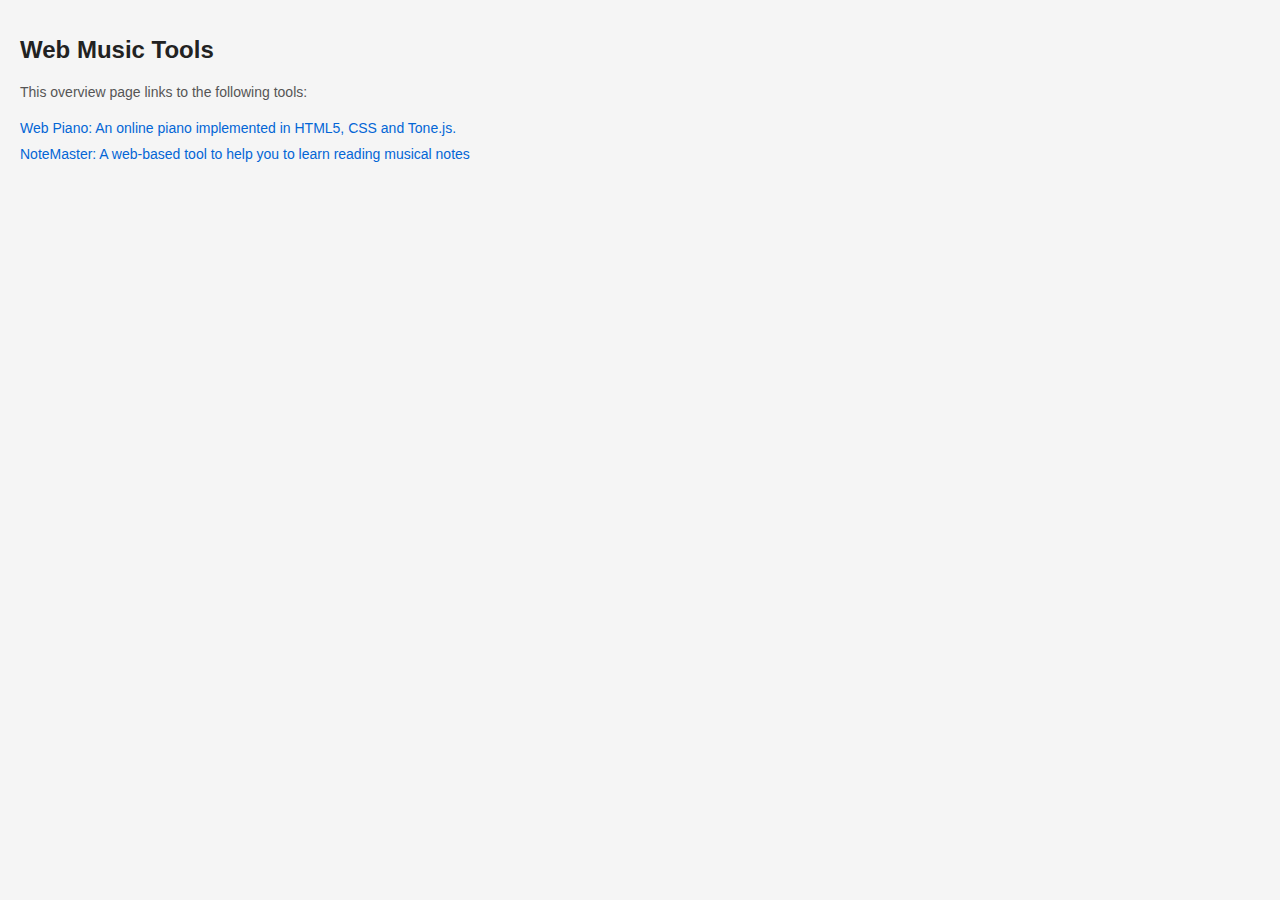
<file: docs/index.html>
<!DOCTYPE html>
<html lang="en">
<head>
  <meta charset="UTF-8">
  <meta name="viewport" content="width=device-width, initial-scale=1.0">
  <title>Web Music Tools</title>
  <style>
    body {
      font-family: Arial, sans-serif;
      margin: 0;
      padding: 20px;
      background-color: #f5f5f5;
      color: #333;
    }
    h1 {
      font-size: 24px;
      font-weight: bold;
      margin-bottom: 20px;
      color: #222;
    }
    p {
      font-size: 14px;
      color: #555;
      margin-bottom: 20px;
    }
    .links {
      display: flex;
      flex-direction: column;
      gap: 10px;
    }
    .links a {
      text-decoration: none;
      color: #0366d6;
      font-size: 14px;
    }
    .links a:hover {
      text-decoration: underline;
    }
  </style>
</head>
<body>
  <h1>Web Music Tools</h1>
  <p>This overview page links to the following tools:</p>
  <div class="links">
    <a href="./webpiano/index.html">Web Piano: An online piano implemented in HTML5, CSS and Tone.js.</a>
    <a href="./notemaster/index.html">NoteMaster: A web-based tool to help you to learn reading musical notes</a>
  </div>
</body>
</html>
</file>
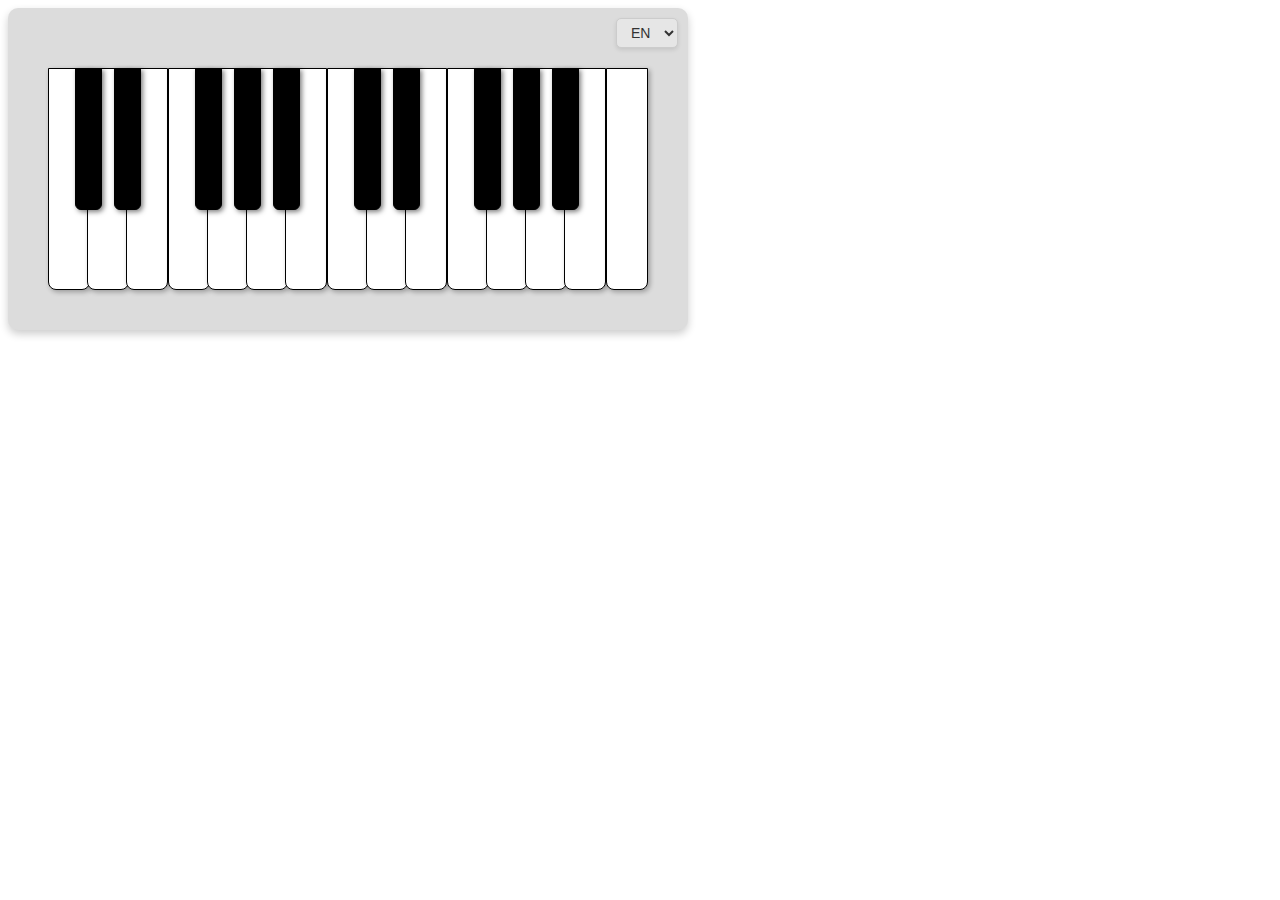
<file: piano/index.html>
<!DOCTYPE html>
<html lang="en">
<head>
    <meta charset="UTF-8">
    <meta name="viewport" content="width=device-width, initial-scale=1.0">
    <title>Piano Keyboard</title>
    <link rel="icon" href="data:image/svg+xml,<svg xmlns=%22http://www.w3.org/2000/svg%22 viewBox=%220 0 100 100%22><text y=%22.9em%22 font-size=%2290%22>🎹</text></svg>">
    <link rel="stylesheet" href="piano.css">
</head>
<body>
    <div id="pianocontainer" class="piano-container">

    <!-- Piano keys will be added here by JavaScript -->
    </div>

    <!-- The script is loaded from a CDN here, but is also provided in this repo in piano/resources/Tone.js.
         Feel free to load from there instead if you want to use this script offline. -->
    <script src="./resources/js/Tone.js"></script>
    <!-- <script src="https://cdnjs.cloudflare.com/ajax/libs/tone/14.8.49/Tone.js"></script> -->

    <script src="piano.js"></script>
</body>
</html>
</file>
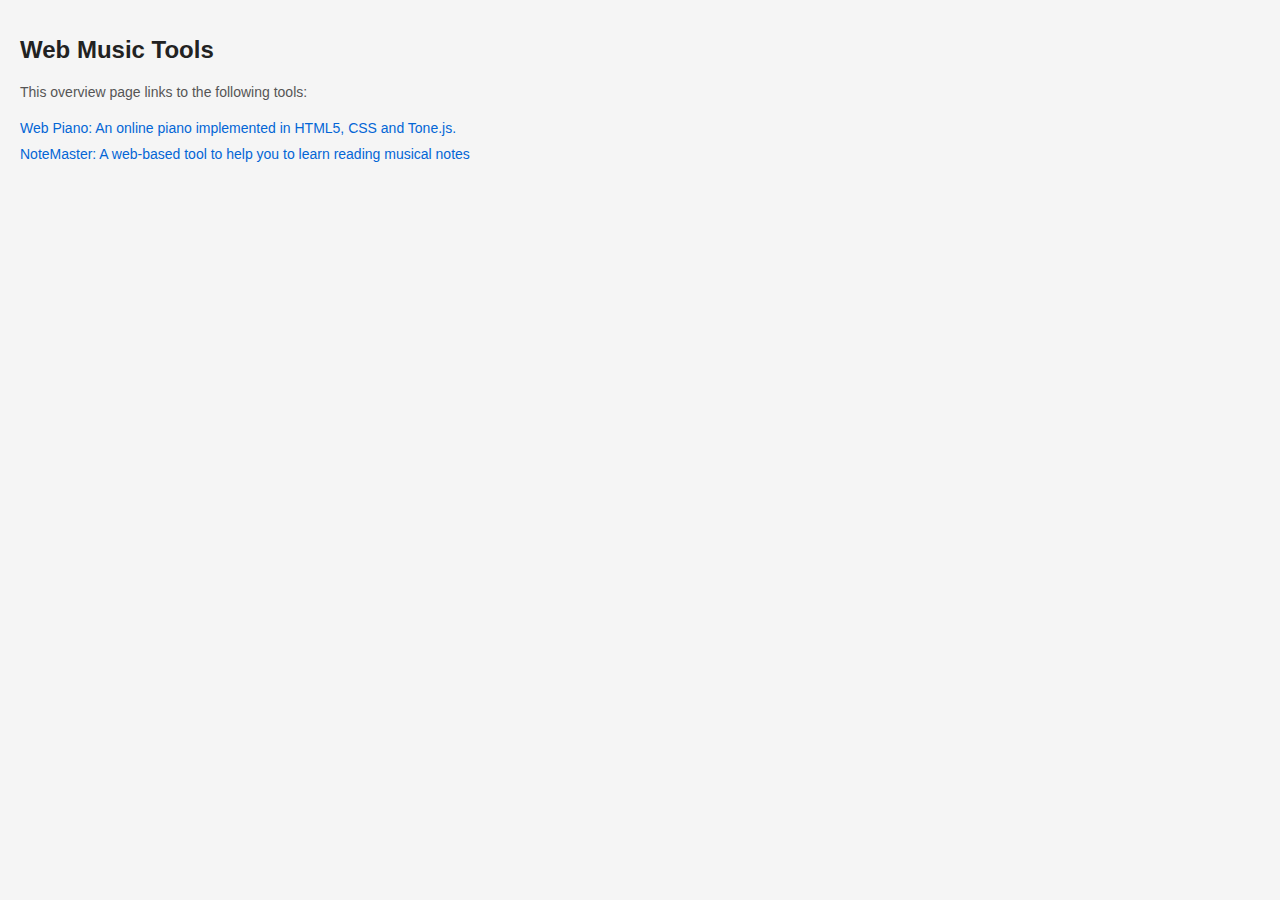
<file: src/index.html>
<!DOCTYPE html>
<html lang="en">
<head>
  <meta charset="UTF-8">
  <meta name="viewport" content="width=device-width, initial-scale=1.0">
  <title>Web Music Tools</title>
  <style>
    body {
      font-family: Arial, sans-serif;
      margin: 0;
      padding: 20px;
      background-color: #f5f5f5;
      color: #333;
    }
    h1 {
      font-size: 24px;
      font-weight: bold;
      margin-bottom: 20px;
      color: #222;
    }
    p {
      font-size: 14px;
      color: #555;
      margin-bottom: 20px;
    }
    .links {
      display: flex;
      flex-direction: column;
      gap: 10px;
    }
    .links a {
      text-decoration: none;
      color: #0366d6;
      font-size: 14px;
    }
    .links a:hover {
      text-decoration: underline;
    }
  </style>
</head>
<body>
  <h1>Web Music Tools</h1>
  <p>This overview page links to the following tools:</p>
  <div class="links">
    <a href="./piano/index.html">Web Piano: An online piano implemented in HTML5, CSS and Tone.js.</a>
    <a href="./learn_musical_notes/index.html">NoteMaster: A web-based tool to help you to learn reading musical notes</a>
  </div>
</body>
</html>
</file>
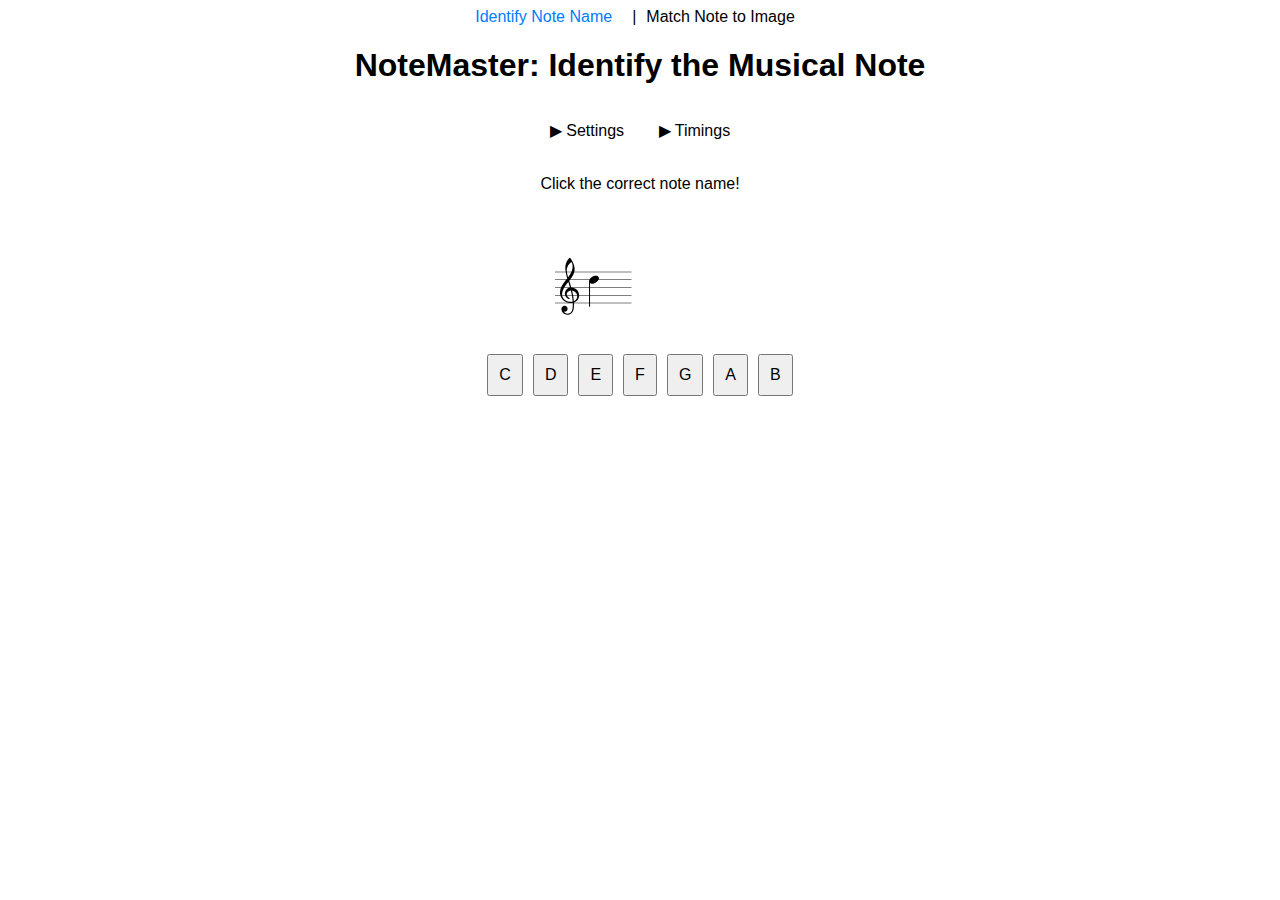
<file: docs/notemaster/index.html>
<!DOCTYPE html>
<html lang="en">
<head>
    <meta charset="UTF-8">
    <meta name="viewport" content="width=device-width, initial-scale=1.0">
    <title>NoteMaster: Musical Quiz</title>
    <!-- <script src="https://cdnjs.cloudflare.com/ajax/libs/abcjs/6.0.0/abcjs-basic-min.js"></script> -->
    <script src="./abcjs-basic-min.js"></script>
    <script src="./common.js"></script> <!-- Common functions for all quizzes, like menu. -->
    <link rel="stylesheet" href="./common.css">
    <style>

    </style>
</head>
<body>
    <div id="topMenu"></div>

    <h1>NoteMaster: Identify the Musical Note</h1>

    <button id="toggle-settings" title="Toggle display of settings">▶ Settings</button>
    <div id="settings">
        <div id="setting_notation" title="The note nomenclature system">Nomenclature:
            <label>
                <input type="radio" name="notation" value="international" checked> International
            </label>
            <label>
                <input type="radio" name="notation" value="german"> German
            </label>
            <label>
                <input type="radio" name="notation" value="solfege">Solfège
            </label>
        </div>
        <br>
        <div id="octave-settings" title="The octaves to include, in scientific pitch notation."></div>
        <br>
        <div id="setting_clef" title="The clef to use. Setting it to auto will use a suitable clef based on the note. If you force a clef, you may want to limit octaves above.">
            Clef:
            <label>
                <input type="radio" name="clef" value="auto" checked> <i>Auto</i>
            </label>
            <label>
                <input type="radio" name="clef" value="bass"> Bass
            </label>
            <label>
                <input type="radio" name="clef" value="treble"> Treble
            </label>
            <label>
                <input type="radio" name="clef" value="alto"> Alto
            </label>
        </div>

    </div>
    <button id="toggle-timings" title="Toggle display of timings">▶ Timings</button>
    <div id="timings">
        <br>
        <button id="startOverButton" title="Reset score and timers. You can also refresh the page to start over.">Start over</button>
        <br>
        <p>Total time elapsed: <span id="timer_overall">0.00</span> seconds</p>
        <p>Note has been displayed for: <span id="timer_current_note">0.00</span> seconds</p>
        <p title="Need at least 5 successful identifications.">Average time for all successful identifications:<span id="time_status" title="Need at least 5 successful identifications.">?</span></p>
        <p title="Need at least 10 successful identifications.">Average time for the last 10 successful identifications:<span id="time_status_last_ten" title="Need at least 10 successful identifications.">?</span></p>

    </div>

    <div id="score_wrapper" title="Your score.">
        <span id="score_status" title="Go for it!">Click the correct note name!</span>
        <span id="score_status_percent" title="Percentage of correct answers"></span>
    </div>


    <div id="notation"></div>
    <div id="answer_buttons"></div>
    <p id="result"></p>

    <script>

        /**
         * NoteMaster: Identify the Musical Note
         *
         * Pure functions in this file are prefixed with an underscore, like `_getNoteNotationSystems`.
         * Function which do not start with an underscore are event listeners or functions that interact with the DOM, or functions
         * that interact with global variables.
         *
         * Global variables are prefixed with `G_`, like `G_currentNote`.
         *
         **/

        // ------------------ Global variables ------------------

        let G_num_correct = 0; // number of correct answers so far in the quiz
        let G_num_tries = 0;   // number of total tries so far in the quiz

        let G_overall_start_time;  // when the quiz started
        let G_display_note_start_time;  // when the current note was displayed
        let G_display_note_interval = null; // interval for updating the current note time
        let G_correct_identification_times = []; // list of times for correct identifications

        let G_currentNotation = JSON.parse(localStorage.getItem("currentNotation")) || "international";   // The current note system to use, like "international", "german", or "solfege".
        let G_currentNote = ""; // current note being displayed (the task: identify this note)

        let G_currentClef = JSON.parse(localStorage.getItem("currentClef")) || "auto";   // the clef to use. Auto means to use a suitable clef based on the note. Other options are "bass", "treble", "alto".

        let G_selectedOctaves = JSON.parse(localStorage.getItem("selectedOctaves")) || ["C3", "C4"];  // The currently selected octaves, i.e., the ones where random notes are drawn from.

        // ------------------ Functions and App logic ------------------

        generateTopMenu(); // Generate the top menu with links to other quizzes.

        console.log("Starting...");

        // All available note nomenclature systems. The user can select which one to use in the quiz. The selected one is stored in `currentNotation`.
        function _getNoteNotationSystems() {
            return {
                international: ["C", "D", "E", "F", "G", "A", "B"],
                german: ["C", "D", "E", "F", "G", "A", "H"],
                solfege: ["Do", "Re", "Mi", "Fa", "Sol", "La", "Si"]
            };
        }

        // List of all octaves. The user can select which octaves to include in the quiz. The selected ones are stored in `selectedOctaves`.
        function _getAvailableOctaves() {
            return ["C1", "C2", "C3", "C4", "C5"];
        }

        // Update the current octaves. Called when user changes the checkboxes in the octave settings menu.
        function updateOctaves() {
            G_selectedOctaves = Array.from(document.querySelectorAll('input[name="octave"]:checked'))
                                .map(checkbox => checkbox.value);

            // If none is selected, select all.
            if(G_selectedOctaves.length === 0) {
                G_selectedOctaves = [..._getAvailableOctaves()];
            }

            localStorage.setItem("selectedOctaves", JSON.stringify(G_selectedOctaves)); // Save to localStorage
            console.log("Selected octaves: ", G_selectedOctaves); // For debugging
            renderMusicalNote(); // We need to draw a new note with the updated octaves, as the old one may be out of range.
        }

        // Dynamically generate checkboxes for selecting octaves from `availableOctaves`.
        function generateIncludedOctavesCheckboxes() {
            const container = document.getElementById("octave-settings");
            container.innerHTML = "Octaves (SPN):";

            _getAvailableOctaves().forEach(octave => {
                const label = document.createElement("label");
                const isChecked = G_selectedOctaves.includes(octave) ? "checked" : "";
                label.innerHTML = `<input type="checkbox" name="octave" value="${octave}" ${isChecked}> ${octave}`;
                container.appendChild(label);
            });

            document.querySelectorAll('input[name="octave"]').forEach(checkbox => {
                checkbox.addEventListener("change", updateOctaves);
            });
        }

        // Draw a random note from the current note system. If lastnote is provided, make sure the new note is different.
        // This draws a general note like 'C' or 'F', not a specific note in SPN like 'C4' or 'F2'. The octave is added later.
        // This function artificially makes it less likely to draw a note that is directly adjacent to the last note if lastnote is provided.
        // @param available_notes: The list of available notes to draw from (plain notes, without octave info). Depends on the current note system. Example: `["C", "D", "E", "F", "G", "A", "B"]`.
        function getRandomNote(available_notes, lastnote = "") {
            if (lastnote === "") {  // Just draw a random note if no last note is known
                return available_notes[Math.floor(Math.random() * available_notes.length)];
            } else {
                // Use knowledge on last note to:
                //   * prevent the same note from being drawn again
                //   * make it less likely (but not impossible) to draw a note that is directlyconst available_notes = noteSystems[currentNotation]; adjacent to the last note

                if (Math.random() < 0.05) { // Limit chance to draw adjacent note to 5%. Does never draw identical note.
                    const lastnoteIndex = available_notes.indexOf(lastnote);
                    const adjacentNotes = [available_notes[(lastnoteIndex + 1) % available_notes.length], available_notes[(lastnoteIndex - 1 + available_notes.length) % available_notes.length]];
                    newnote = adjacentNotes[Math.floor(Math.random() * 2)];
                } else {
                    // The vast majority of the time, draw only from the notes that are not adjacent to the last note (and not identical to it).
                    const lastnoteIndex = available_notes.indexOf(lastnote);
                    const nonAdjacentNotes = available_notes.filter(note => note !== available_notes[(lastnoteIndex + 1) % available_notes.length] && note !== available_notes[(lastnoteIndex - 1 + available_notes.length) % available_notes.length] && note !== lastnote);
                    newnote = nonAdjacentNotes[Math.floor(Math.random() * nonAdjacentNotes.length)];
                }

                return newnote;
            }
        }

        // Draw a random octave from the list of octaves provided. If no list is provided, use the default list of all available octaves.
        function _getRandomOctaveFrom(octaves = null) {
            if(octaves === null || octaves.length === 0) {
                octaves = _getAvailableOctaves();
            }
            return octaves[Math.floor(Math.random() * octaves.length)];
        }

        // Convert a note name like 'F' to a full note name in abc.js notation, with an octave identified by case and a suffix character, like 'F,' 'f', or "f'".
        // @param noteName: The note name, like `'F'`.
        // @param octave: The octave to use, like `'C4'` (or simply `"4"` or `4` if you prefer). You can also use the string `'random'` to select a random octave. If octave is an array of strings, it is treated as a list of allowed octaves to choose from.
        // @return: A tuple with the note name in abc.js syntax and the suggested clef to use. The clef is either `'treble'` or `'bass'`. Both return values are usable as input fir abc.js.
        function _plainNoteToAbcJS(noteName, octave="C4") {

            if(octave === "random") {
                octave = _getRandomOctaveFrom();
            }

            // If octave is a list of strings, treat it as a list of allowed octaves
            if(Array.isArray(octave)) {
                octave = _getRandomOctaveFrom(octave);
            }

            const note = noteName.toUpperCase();
            let note_out = note;
            let suggested_clef = "treble";
            if(octave === "C1" || octave === "1" || octave === 1) {
                note_out = note + ",,";
                suggested_clef = "bass";
            } else if (octave === "C2" || octave === "2" || octave === 2) {
                note_out = note + ",";
                suggested_clef = "bass";
            } else if (octave === "C3" || octave === "3" || octave === 3) {
                note_out = note;
                suggested_clef = "treble";
            } else if (octave === "C4" || octave === "4" || octave === 4) {
                note_out = note.toLowerCase();
                suggested_clef = "treble";
            } else if (octave === "C5" || octave === "5" || octave === 5) {
                note_out = note.toLowerCase() + "'";
                suggested_clef = "treble";
            } else if (octave === "C6" || octave === "6" || octave === 6) {
                note_out = note.toLowerCase() + "''";
                suggested_clef = "treble";
            } else {
                console.error("Invalid octave");
            }
            //console.log("Transforming note", note, "to", note_out, "in octave", octave, ". Suggested clef:", suggested_clef);
            return [note_out, suggested_clef];
        }

        // Render a new musical note on the screen and start the timer.
        function renderMusicalNote() {
            const noteSystems = _getNoteNotationSystems();
            const available_notes = noteSystems[G_currentNotation];
            G_currentNote = getRandomNote(available_notes, G_currentNote);
            const noteName = noteSystems["international"][noteSystems[G_currentNotation].indexOf(G_currentNote)];
            const [noteNameSPN, suggestedCleve] = _plainNoteToAbcJS(noteName, G_selectedOctaves);
            const usedclef = G_currentClef === "auto" ? suggestedCleve : G_currentClef;
            const abcString = `X:1\nL:1/4\nK:C ${usedclef}\n ${noteNameSPN}`;
            ABCJS.renderAbc("notation", abcString);

            // set overall time if not set yet
            if (!G_overall_start_time) {
                G_overall_start_time = Date.now();
            }

            G_display_note_start_time = Date.now();
            if (G_display_note_interval) clearInterval(G_display_note_interval);

            // Update total time every 1 second
            G_display_note_interval = setInterval(() => {
                let elapsedSeconds = (Date.now() - G_overall_start_time) / 1000;
                document.getElementById("timer_overall").textContent = elapsedSeconds.toFixed(0);
            }, 1000);

            // Update current note time every 100 ms
            G_display_note_interval = setInterval(() => {
                let elapsedSeconds = (Date.now() - G_display_note_start_time) / 1000;
                document.getElementById("timer_current_note").textContent = elapsedSeconds.toFixed(1);
            }, 100);

            // Remove the correct/false message from previous question
            const result = document.getElementById("result");
            result.textContent = "";

            // Re-enable answer buttons. They were disabled after the last question in the checkAnswer function.
            document.querySelectorAll(".answer-btn").forEach(button => {
                button.disabled = false;
            });
        }

        // Check if the answer is correct and update the score and various timings and statistics.
        function checkAnswer(note) {
            const result = document.getElementById("result");
            let isCorrect = false;
            if (note === G_currentNote) {
                isCorrect = true;
                result.textContent = "✅ Correct, it's " + note + "!";
                G_num_correct++;
                const time_to_answer = Date.now() - G_display_note_start_time;
                G_correct_identification_times.push(time_to_answer);
            } else {
                result.textContent = "❌ Try again with a different note! It was " + G_currentNote + ", not " + note + ".";
            }
            G_num_tries++;
            if (G_display_note_interval) clearInterval(G_display_note_interval);
            document.getElementById("timer_current_note").textContent = "0.0"; // Reset timer
            const score_status = document.getElementById("score_status");
            score_status.textContent = `Score: ${G_num_correct} / ${G_num_tries}`;
            const score_status_percent = document.getElementById("score_status_percent");
            // Add score percent correct after current textContent
            score_status_percent.textContent = `(${(G_num_correct / G_num_tries * 100).toFixed(0)}%)`;
            score_status.title = "Your score. Keep it up!";

            const time_status = document.getElementById("time_status");

            // Show average time for correct clicks
            if(G_num_correct >= 5) {
                const average_time = G_correct_identification_times.reduce((a, b) => a + b, 0) / G_correct_identification_times.length;
                const average_time_s = average_time / 1000;
                time_status.textContent =`${average_time_s.toFixed(1)} s`;
                time_status.title = "The average time is for correct answers only.";
            }

            const time_status_last_ten = document.getElementById("time_status_last_ten");
            if(G_num_correct >= 10) {
                const last_ten = G_correct_identification_times.slice(-10);
                const average_time = last_ten.reduce((a, b) => a + b, 0) / last_ten.length;
                const average_time_s_last_ten = average_time / 1000;
                time_status_last_ten.textContent =`${average_time_s_last_ten.toFixed(1)} s`;
                time_status_last_ten.title = "The average time for the last 10 correct answers.";
            }

            // Log the average time for correct clicks to console every 5 correct clicks
            if(G_num_correct % 5 === 0) {
                console.log("Average time for all correct clicks (after ", G_correct_identification_times.length, " total correct clicks):", time_status.textContent);
                // Also print the average time over just the last 5 correct clicks
                if(G_correct_identification_times.length >= 5) {
                    const last_five = G_correct_identification_times.slice(-5);
                    const average_time_last_five = last_five.reduce((a, b) => a + b, 0) / last_five.length;
                    console.log("Average time for the last 5 correct clicks (after ", G_correct_identification_times.length, " total correct clicks):", average_time_last_five / 1000, "s");
                }
            }


            // disable buttons until next question, so user cannot accidently answer twice
            document.querySelectorAll(".answer-btn").forEach(button => {
                button.disabled = true;
            });
            const timeout = isCorrect ? 1000 : 2000;
            setTimeout(renderMusicalNote, timeout);
        }

        // Create answer buttons for the current note system.
        function createAnswerButtons() {
            const container = document.getElementById("answer_buttons");
            container.innerHTML = "";
            _getNoteNotationSystems()[G_currentNotation].forEach(note => {
                const btn = document.createElement("button");
                btn.textContent = note;
                btn.classList.add("answer-btn");
                btn.onclick = () => checkAnswer(note);
                container.appendChild(btn);
            });
        }

        // Start the quiz. Resets score and all timers and statistics.
        function startOver() {
            G_num_correct = 0;
            G_num_tries = 0;
            G_correct_identification_times = [];
            console.log("Starting over...");
            const score_status = document.getElementById("score_status");
            score_status.textContent = `Click the correct note name!`;
            score_status.title = "Go for it!";
            const score_status_percent = document.getElementById("score_status_percent");
            score_status_percent.textContent = "";
            G_overall_start_time = Date.now();
            const time_status = document.getElementById("time_status");
            time_status.textContent = `?`;
            time_status.title = "Need at least 5 successful identifications.";
            const time_status_last_ten = document.getElementById("time_status_last_ten");
            time_status_last_ten.textContent = `?`;
            time_status_last_ten.title = "Need at least 10 successful identifications.";
            renderMusicalNote();
        }

        // Attach event listener for startover button
        document.getElementById("startOverButton").addEventListener("click", startOver);

        // Attach event listeners for note notation settings
        document.querySelectorAll("input[name='notation']").forEach(radio => {
            radio.addEventListener("change", (event) => {
                G_currentNotation = event.target.value;
                localStorage.setItem("currentNotation", JSON.stringify(G_currentNotation)); // Save to localStorage
                createAnswerButtons();
            });
        });

        // Attach event listeners for clef settings
        document.querySelectorAll("input[name='clef']").forEach(radio => {
            radio.addEventListener("change", (event) => {
                G_currentClef = event.target.value;
                localStorage.setItem("currentClef", JSON.stringify(G_currentClef)); // Save to localStorage
                renderMusicalNote();
            });
        });

        // Attach event listeners for toggling settings visible vs hidden
        document.getElementById("toggle-settings").addEventListener("click", function() {
            const settingsDiv = document.getElementById("settings");
            const button = this;

            if (window.getComputedStyle(settingsDiv).display === "none") {
                settingsDiv.style.display = "block";
                button.textContent = "▼ Settings"; // Change arrow down
            } else {
                settingsDiv.style.display = "none";
                button.textContent = "▶ Settings"; // Change arrow right
            }
        });

        // Attach event listeners for toggling timings visible vs hidden
        document.getElementById("toggle-timings").addEventListener("click", function() {
            const timingsDiv = document.getElementById("timings");
            const button = this;

            if (window.getComputedStyle(timingsDiv).display === "none") {
                timingsDiv.style.display = "block";
                button.textContent = "▼ Timings"; // Change arrow down
            } else {
                timingsDiv.style.display = "none";
                button.textContent = "▶ Timings"; // Change arrow right
            }
        });

        // Initialize checkboxes
        generateIncludedOctavesCheckboxes();
        createAnswerButtons();
        renderMusicalNote();
    </script>
</body>
</html>
</file>
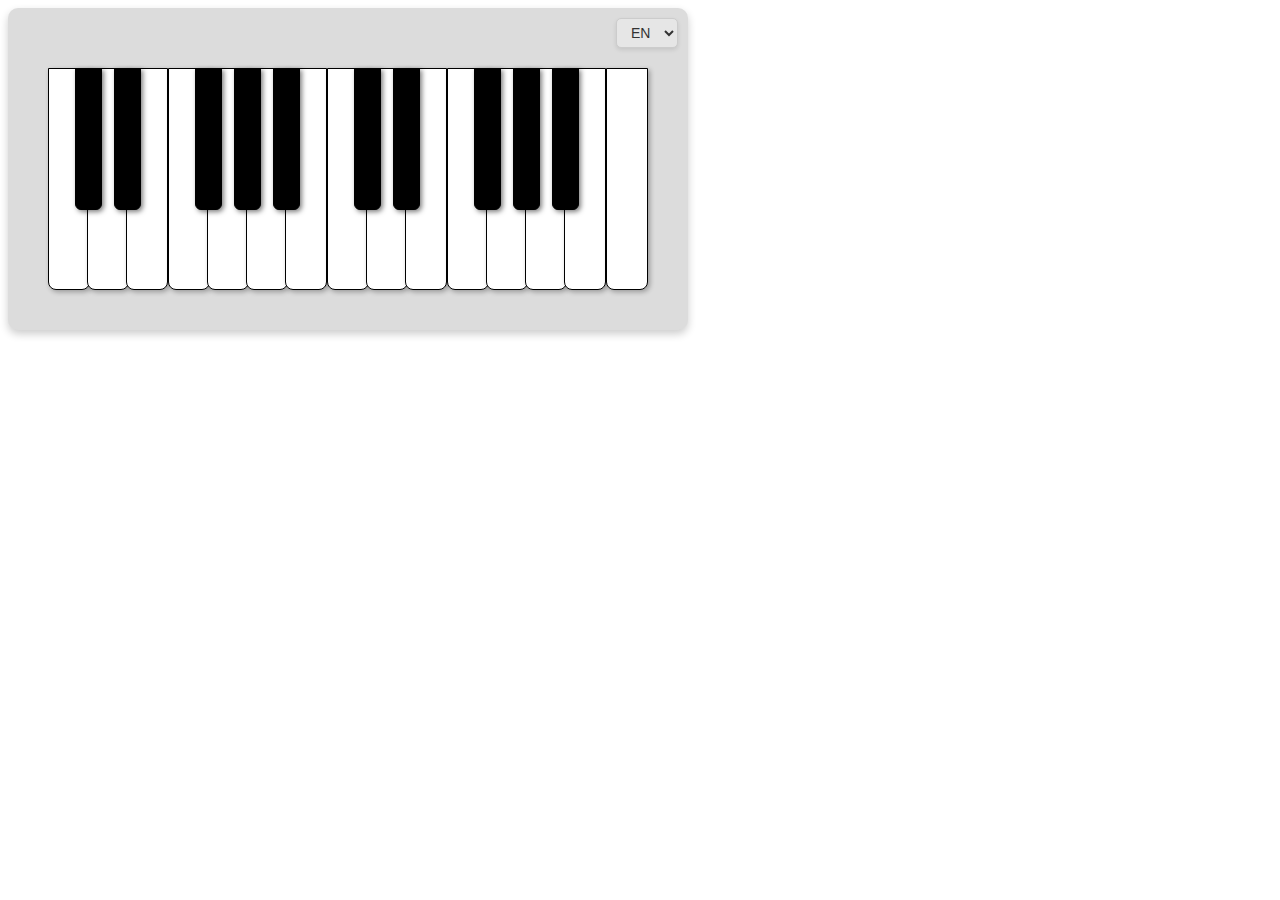
<file: docs/webpiano/index.html>
<!DOCTYPE html>
<html lang="en">
<head>
    <meta charset="UTF-8">
    <meta name="viewport" content="width=device-width, initial-scale=1.0">
    <title>Piano Keyboard</title>
    <link rel="icon" href="data:image/svg+xml,<svg xmlns=%22http://www.w3.org/2000/svg%22 viewBox=%220 0 100 100%22><text y=%22.9em%22 font-size=%2290%22>🎹</text></svg>">
    <link rel="stylesheet" href="piano.css">
</head>
<body>

    <div id="pianocontainer" class="piano-container">
        <!-- Piano keys will be added here by JavaScript -->
    </div>

    <!-- The script is loaded from a CDN here, but is also provided in this repo in piano/resources/Tone.js.
         Feel free to load from there instead if you want to use this script offline. -->
    <script src="./resources/js/Tone.js"></script>
    <!-- <script src="https://cdnjs.cloudflare.com/ajax/libs/tone/14.8.49/Tone.js"></script> -->

    <script src="piano.js"></script>
</body>
</html>
</file>
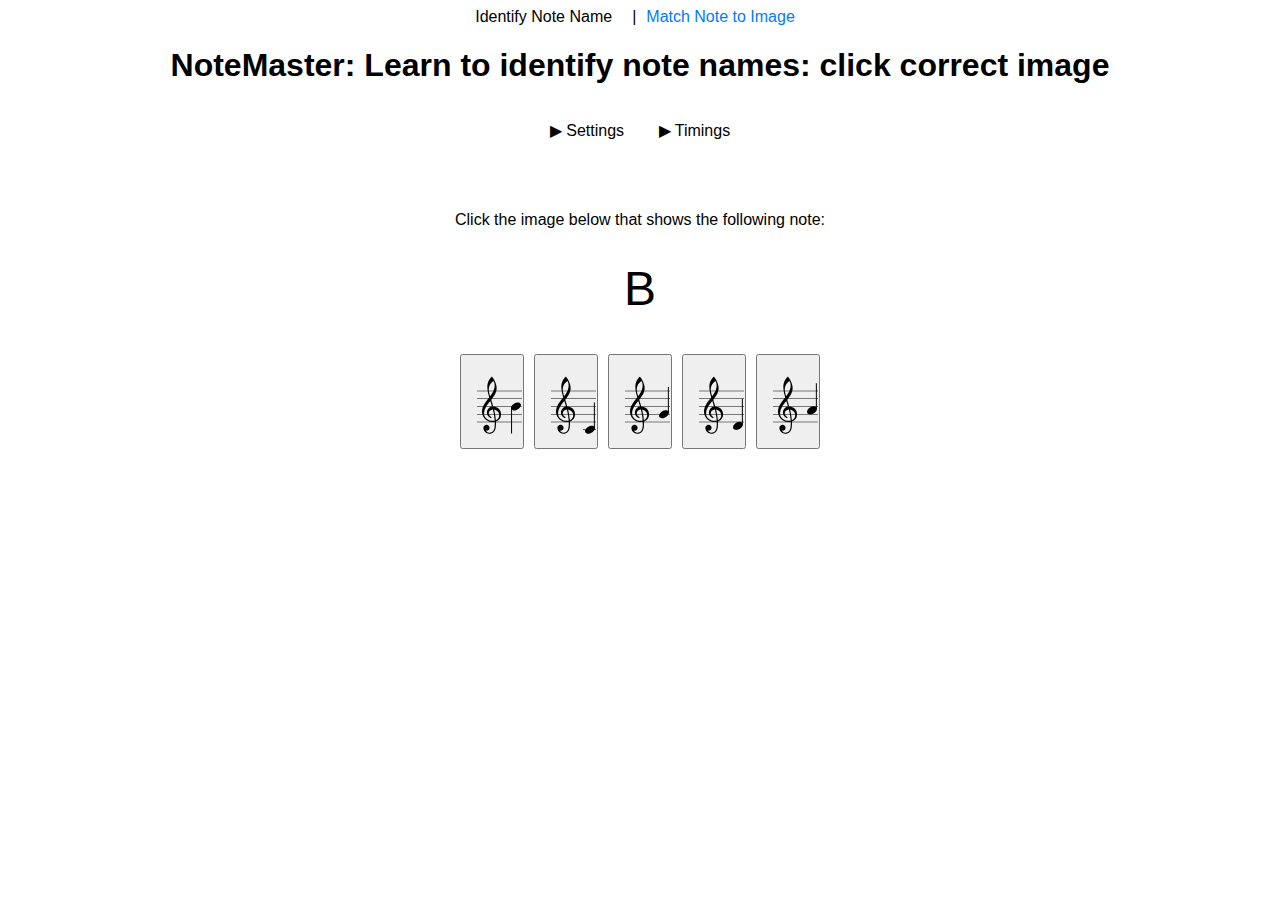
<file: docs/notemaster/learn_note_image.html>
<!DOCTYPE html>
<html lang="en">
<head>
    <meta charset="UTF-8">
    <meta name="viewport" content="width=device-width, initial-scale=1.0">
    <title>NoteMaster: Musical Quiz</title>
    <!-- <script src="https://cdnjs.cloudflare.com/ajax/libs/abcjs/6.0.0/abcjs-basic-min.js"></script> -->
    <script src="./abcjs-basic-min.js"></script>
    <script src="./common.js"></script> <!-- Common functions for all quizzes, like menu. -->
    <link rel="stylesheet" href="./common.css">
    <style>

    </style>
</head>
<body>
    <div id="topMenu"></div>

    <h1>NoteMaster: Learn to identify note names: click correct image</h1>

    <button id="toggle-settings" title="Toggle display of settings">▶ Settings</button>
    <div id="settings">
        <div id="setting_notation" title="The note nomenclature system">Nomenclature:
            <label>
                <input type="radio" name="notation" value="international" checked> International
            </label>
            <label>
                <input type="radio" name="notation" value="german"> German
            </label>
            <label>
                <input type="radio" name="notation" value="solfege">Solfège
            </label>
        </div>
        <br>
        <div id="octave-settings" title="The octaves to include, in scientific pitch notation."></div>
        <br>
        <div id="setting_clef" title="The clef to use. Setting it to auto will use a suitable clef based on the note. If you force a clef, you may want to limit octaves above.">
            Clef:
            <label>
                <input type="radio" name="clef" value="auto" checked> <i>Auto</i>
            </label>
            <label>
                <input type="radio" name="clef" value="bass"> Bass
            </label>
            <label>
                <input type="radio" name="clef" value="treble"> Treble
            </label>
            <label>
                <input type="radio" name="clef" value="alto"> Alto
            </label>
        </div>

    </div>
    <button id="toggle-timings" title="Toggle display of timings">▶ Timings</button>
    <div id="timings">
        <br>
        <button id="startOverButton" title="Reset score and timers. You can also refresh the page to start over.">Start over</button>
        <br>
        <p>Total time elapsed: <span id="timer_overall">0.00</span> seconds</p>
        <p>Note has been displayed for: <span id="timer_current_note">0.00</span> seconds</p>
        <p title="Need at least 5 successful identifications.">Average time for all successful identifications:<span id="time_status" title="Need at least 5 successful identifications.">?</span></p>
        <p title="Need at least 10 successful identifications.">Average time for the last 10 successful identifications:<span id="time_status_last_ten" title="Need at least 10 successful identifications.">?</span></p>

    </div>

    <div id="score_wrapper" title="Your score.">
        <span id="score_status" title="Go for it!"></span>
        <span id="score_status_percent" title="Percentage of correct answers"></span>
        <br />
        <br />
        <div id="instruction" title="Go for it!">Click the image below that shows the following note:</div>
    </div>


    <div id="notation" class="notation-large" title="Click the image with this note below!"></div>
    <div id="answer_buttons"></div>
    <p id="result"></p>

    <script>

        /**
         * NoteMaster: Identify the Musical Note
         *
         * Pure functions in this file are prefixed with an underscore, like `_getNoteNotationSystems`.
         * Function which do not start with an underscore are event listeners or functions that interact with the DOM, or functions
         * that interact with global variables.
         *
         * Global variables are prefixed with `G_`, like `G_currentNote`.
         *
         **/

        // ------------------ Global variables ------------------

        let G_num_correct = 0; // number of correct answers so far in the quiz
        let G_num_tries = 0;   // number of total tries so far in the quiz

        let G_overall_start_time;  // when the quiz started
        let G_display_note_start_time;  // when the current note was displayed
        let G_display_note_interval = null; // interval for updating the current note time
        let G_correct_identification_times = []; // list of times for correct identifications

        let G_currentNotation = JSON.parse(localStorage.getItem("currentNotation")) || "international";   // The current note system to use, like "international", "german", or "solfege".
        let G_current_answer_options = []; // The current set of answer options for the current note. This is an array of objects with keys "noteSPN", "notePlain", "noteAbc", "suggestedCleve", and "correct".


        let G_currentClef = JSON.parse(localStorage.getItem("currentClef")) || "auto";   // the clef to use. Auto means to use a suitable clef based on the note. Other options are "bass", "treble", "alto".

        let G_selectedOctaves = JSON.parse(localStorage.getItem("selectedOctaves")) || ["C3", "C4"];  // The currently selected octaves, i.e., the ones where random notes are drawn from.

        // ------------------ Functions and App logic ------------------

        generateTopMenu(); // Generate the top menu with links to other quizzes.

        console.log("Starting...");

        // All available note nomenclature systems. The user can select which one to use in the quiz. The selected one is stored in `currentNotation`.
        function _getNoteNotationSystems() {
            return {
                international: ["C", "D", "E", "F", "G", "A", "B"],
                german: ["C", "D", "E", "F", "G", "A", "H"],
                solfege: ["Do", "Re", "Mi", "Fa", "Sol", "La", "Si"]
            };
        }

        // List of all octaves. The user can select which octaves to include in the quiz. The selected ones are stored in `selectedOctaves`.
        function _getAvailableOctaves() {
            return ["C1", "C2", "C3", "C4", "C5"];
        }

        // Update the current octaves. Called when user changes the checkboxes in the octave settings menu.
        function updateOctaves() {
            G_selectedOctaves = Array.from(document.querySelectorAll('input[name="octave"]:checked'))
                                .map(checkbox => checkbox.value);

            // If none is selected, select all.
            if(G_selectedOctaves.length === 0) {
                G_selectedOctaves = [..._getAvailableOctaves()];
            }

            localStorage.setItem("selectedOctaves", JSON.stringify(G_selectedOctaves)); // Save to localStorage
            //console.log("Selected octaves: ", G_selectedOctaves); // For debugging
            renderMusicalTask(); // We need to draw a new note with the updated octaves, as the old one may be out of range.
        }

        // Dynamically generate checkboxes for selecting octaves from `availableOctaves`.
        function generateIncludedOctavesCheckboxes() {
            const container = document.getElementById("octave-settings");
            container.innerHTML = "Octaves (SPN):";

            _getAvailableOctaves().forEach(octave => {
                const label = document.createElement("label");
                const isChecked = G_selectedOctaves.includes(octave) ? "checked" : "";
                label.innerHTML = `<input type="checkbox" name="octave" value="${octave}" ${isChecked}> ${octave}`;
                container.appendChild(label);
            });

            document.querySelectorAll('input[name="octave"]').forEach(checkbox => {
                checkbox.addEventListener("change", updateOctaves);
            });
        }

        // Draw a random note from the current note system. If lastnote is provided, make sure the new note is different.
        // This draws a general note like 'C' or 'F', not a specific note in SPN like 'C4' or 'F2'. The octave is added later.
        // This function artificially makes it less likely to draw a note that is directly adjacent to the last note if lastnote is provided.
        // @param available_notes: The list of available notes to draw from (plain notes, without octave info). Depends on the current note system. Example: `["C", "D", "E", "F", "G", "A", "B"]`.
        function getRandomNote(available_notes, lastnote = "") {
            if ((!lastnote) ||  !available_notes.includes(lastnote))  {  // Just draw a random note if no last note is known
                return available_notes[Math.floor(Math.random() * available_notes.length)];
            } else {
                // Use knowledge on last note to:
                //   * prevent the same note from being drawn again
                //   * make it less likely (but not impossible) to draw a note that is directlyconst available_notes = noteSystems[currentNotation]; adjacent to the last note

                if (Math.random() < 0.05) { // Limit chance to draw adjacent note to 5%. Does never draw identical note.
                    const lastnoteIndex = available_notes.indexOf(lastnote);
                    const adjacentNotes = [available_notes[(lastnoteIndex + 1) % available_notes.length], available_notes[(lastnoteIndex - 1 + available_notes.length) % available_notes.length]];
                    newnote = adjacentNotes[Math.floor(Math.random() * 2)];
                } else {
                    // The vast majority of the time, draw only from the notes that are not adjacent to the last note (and not identical to it).
                    const lastnoteIndex = available_notes.indexOf(lastnote);
                    const nonAdjacentNotes = available_notes.filter(note => note !== available_notes[(lastnoteIndex + 1) % available_notes.length] && note !== available_notes[(lastnoteIndex - 1 + available_notes.length) % available_notes.length] && note !== lastnote);
                    newnote = nonAdjacentNotes[Math.floor(Math.random() * nonAdjacentNotes.length)];
                }

                return newnote;
            }
        }

        // Draw a random octave from the list of octaves provided. If no list is provided, use the default list of all available octaves.
        // Returns a random octave like "C4"
        function _getRandomOctaveFrom(octaves = null) {
            if(octaves === null || octaves.length === 0) {
                octaves = _getAvailableOctaves();
            }
            return octaves[Math.floor(Math.random() * octaves.length)];
        }

        // Convert a note name like 'F' to a full note name in abc.js notation, with an octave identified by case and a suffix character, like 'F,' 'f', or "f'".
        // @param noteName: The note name, like `'F'`.
        // @param octave: The octave to use, like `'C4'` (or simply `"4"` or `4` if you prefer). You can also use the string `'random'` to select a random octave. If octave is an array of strings, it is treated as a list of allowed octaves to choose from.
        // @return: A tuple with the note name in abc.js syntax and the suggested clef to use. The clef is either `'treble'` or `'bass'`. Both return values are usable as input fir abc.js.
        function _plainNoteToAbcJS(noteName, octave="C4") {

            if(octave === "random") {
                octave = _getRandomOctaveFrom();
            }

            // If octave is a list of strings, treat it as a list of allowed octaves
            if(Array.isArray(octave)) {
                octave = _getRandomOctaveFrom(octave);
            }

            const note = noteName.toUpperCase();
            let note_out = note;
            let suggested_clef = "treble";
            if(octave === "C1" || octave === "1" || octave === 1) {
                note_out = note + ",,";
                suggested_clef = "bass";
            } else if (octave === "C2" || octave === "2" || octave === 2) {
                note_out = note + ",";
                suggested_clef = "bass";
            } else if (octave === "C3" || octave === "3" || octave === 3) {
                note_out = note;
                suggested_clef = "treble";
            } else if (octave === "C4" || octave === "4" || octave === 4) {
                note_out = note.toLowerCase();
                suggested_clef = "treble";
            } else if (octave === "C5" || octave === "5" || octave === 5) {
                note_out = note.toLowerCase() + "'";
                suggested_clef = "treble";
            } else if (octave === "C6" || octave === "6" || octave === 6) {
                note_out = note.toLowerCase() + "''";
                suggested_clef = "treble";
            } else {
                console.error("Invalid octave");
            }
            //console.log("Transforming note", note, "to", note_out, "in octave", octave, ". Suggested clef:", suggested_clef);
            return [note_out, suggested_clef];
        }

        // Convert a note name like 'F' and an octave like '4' to a full note name in scientific pitch notation (SPN), like 'F4'.
        // @param noteName: The note name, like `'F'`.
        // @param octave: The octave to use, like `'4'` (or `'C4'`, which will be truncated to `'4'` internally).
        // @return: The note name in SPN, like `'F4'`.
        function _plainNoteAndOctaveToSPN(noteName, octave) {
            // If octave is given as a number, convert it to a string
            if(typeof octave === "number") {
                octave = octave.toString();
            }
            // If octave is given as a string starting with "C", like "C4", remove the "C" part.
            if(octave[0] === "C") {
                octave = octave.slice(1);
            }
            return noteName + octave;
        }

        // Get a list of similar notes to the given note in scientific pitch notation (SPN).
        // Currently only draws notes from the same octave. Could be extended to allow selecting
        // similar notes from adjacent octaves.
        function getSimilarNotes(noteSPN, num_above=2, number_below=2) {
            const notePlain = noteSPN.slice(0, -1);
            const octave = noteSPN.slice(-1);
            const noteSystems = _getNoteNotationSystems();
            const available_notes = noteSystems["international"];
            const noteIndex = available_notes.indexOf(notePlain);
            const similarNotes = [];
            for (let i = 1; i <= num_above; i++) {
                similarNotes.push(available_notes[(noteIndex + i) % available_notes.length]);
            }
            for (let i = 1; i <= number_below; i++) {
                similarNotes.push(available_notes[(noteIndex - i + available_notes.length) % available_notes.length]);
            }
            const similarNotesSPN = similarNotes.map(note => _plainNoteAndOctaveToSPN(note, octave));
            return similarNotesSPN;
        }

        // Compute full info fields for a note in scientific pitch notation (SPN), like 'C4'.
        // @param noteSPN: The note in scientific pitch notation, like 'C4'.
        // @param isCorrect: A boolean indicating if the note is the correct one in the current question.
        // @return: An object with the fields 'noteSPN', 'notePlain', 'octaveSPN', 'noteAbc', 'suggestedCleve', and 'correct'.
        function noteSPNToFullInfo(noteSPN, isCorrect) {
            const notePlain = noteSPN.slice(0, -1);
            const octave = noteSPN.slice(-1);
            const noteSystems = _getNoteNotationSystems();
            const noteIndex = noteSystems["international"].indexOf(notePlain);
            const noteName = noteSystems[G_currentNotation][noteIndex];
            const [noteAbc, suggestedCleve] = _plainNoteToAbcJS(notePlain, octave);
            return { "noteSPN": noteSPN,
                     "notePlain":notePlain,
                     "octaveSPN": octave,
                     "noteAbc":noteAbc,
                     "suggestedCleve": suggestedCleve,
                     "correct": isCorrect
                    } ;
        }

        function noteSPNToCurrentNotation(noteSPN, withOctave=false) {
            const notePlain = noteSPN.slice(0, -1);
            const octave = noteSPN.slice(-1);
            const noteSystems = _getNoteNotationSystems();
            const noteIndex = noteSystems["international"].indexOf(notePlain);
            if(noteIndex === -1) {
                console.error("Invalid note name", notePlain);
                return "Invalid note";
            }
            const noteName = noteSystems[G_currentNotation][noteIndex];
            if (withOctave) {
                return noteName + octave;
            } else {
                return noteName;
            }
        }

        function noteSPNtoPlain(noteSPN) {
            if (!noteSPN) {
                return "";
            }
            return noteSPN.slice(0, -1);
        }

        // Render a new musical note (task) on the screen and start the timer.
        function renderMusicalTask() {
            const noteSystems = _getNoteNotationSystems();
            const available_notes = noteSystems["international"];
            const lastNoteSPN = getCorrectNoteSPN();
            const lastNotePlain =  noteSPNtoPlain(lastNoteSPN);
            currentNote = getRandomNote(available_notes, lastNotePlain);
            currentOctave = _getRandomOctaveFrom(G_selectedOctaves);
            currentNoteSPN = _plainNoteAndOctaveToSPN(currentNote, currentOctave);
            const [noteNameAbc, suggestedCleve] = _plainNoteToAbcJS(currentNote, currentOctave);
            const usedclef = G_currentClef === "auto" ? suggestedCleve : G_currentClef;

            notation = document.getElementById("notation");
            notation.innerHTML = noteSPNToCurrentNotation(currentNoteSPN);

            // Draw a set of answer options (note  names) for the current note.
            // The notes must include the current note (the correct one) and some incorrect but similar notes.
            const similarNotesSPN = getSimilarNotes(currentNoteSPN, 2, 2);
            const allNotes = [currentNoteSPN, ...similarNotesSPN];
            // Shuffle the notes to randomize the order
            allNotes.sort(() => Math.random() - 0.5);

            // Create answer options for the current notes
            G_current_answer_options = allNotes.map(note => noteSPNToFullInfo(note, note === currentNoteSPN));

            createAnswerButtons();

            // set overall time if not set yet
            if (!G_overall_start_time) {
                G_overall_start_time = Date.now();
            }

            G_display_note_start_time = Date.now();
            if (G_display_note_interval) clearInterval(G_display_note_interval);

            // Update total time every 1 second
            G_display_note_interval = setInterval(() => {
                let elapsedSeconds = (Date.now() - G_overall_start_time) / 1000;
                document.getElementById("timer_overall").textContent = elapsedSeconds.toFixed(0);
            }, 1000);

            // Update current note time every 100 ms
            G_display_note_interval = setInterval(() => {
                let elapsedSeconds = (Date.now() - G_display_note_start_time) / 1000;
                document.getElementById("timer_current_note").textContent = elapsedSeconds.toFixed(1);
            }, 100);

            // Remove the correct/false message from previous question
            const result = document.getElementById("result");
            result.textContent = "";

            // Re-enable answer buttons. They were disabled after the last question in the checkAnswer function.
            document.querySelectorAll(".answer-btn").forEach(button => {
                button.disabled = false;
            });
        }

        // Get the correct note in scientific pitch notation (SPN) for the current question.
        function getCorrectNoteSPN() {
            const note = G_current_answer_options.find(option => option.correct)?.noteSPN;
            if (!note) {
                return "";
            }
            return note;
        }

        // Check if the answer is correct and update the score and various timings and statistics.
        function checkAnswer(noteSPN) {
            const result = document.getElementById("result");
            const currentCorrectNote = getCorrectNoteSPN();
            let isCorrect = false;
            if (noteSPN === currentCorrectNote) {
                console.log("Correct!");
                isCorrect = true;
                result.textContent = "✅ Correct, it's " + noteSPNToCurrentNotation(noteSPN) + "!";
                G_num_correct++;
                const time_to_answer = Date.now() - G_display_note_start_time;
                G_correct_identification_times.push(time_to_answer);
            } else {
                result.textContent = "❌ Try again with a different note! You clicked " + noteSPNToCurrentNotation(noteSPN) + ", not " + noteSPNToCurrentNotation(currentCorrectNote) + ".";
            }
            G_num_tries++;
            if (G_display_note_interval) clearInterval(G_display_note_interval);
            document.getElementById("timer_current_note").textContent = "0.0"; // Reset timer
            const score_status = document.getElementById("score_status");
            score_status.textContent = `Score: ${G_num_correct} / ${G_num_tries}`;
            const score_status_percent = document.getElementById("score_status_percent");
            // Add score percent correct after current textContent
            score_status_percent.textContent = `(${(G_num_correct / G_num_tries * 100).toFixed(0)}%)`;
            score_status.title = "Your score. Keep it up!";

            const time_status = document.getElementById("time_status");

            // Show average time for correct clicks
            if(G_num_correct >= 5) {
                const average_time = G_correct_identification_times.reduce((a, b) => a + b, 0) / G_correct_identification_times.length;
                const average_time_s = average_time / 1000;
                time_status.textContent =`${average_time_s.toFixed(1)} s`;
                time_status.title = "The average time is for correct answers only.";
            }

            const time_status_last_ten = document.getElementById("time_status_last_ten");
            if(G_num_correct >= 10) {
                const last_ten = G_correct_identification_times.slice(-10);
                const average_time = last_ten.reduce((a, b) => a + b, 0) / last_ten.length;
                const average_time_s_last_ten = average_time / 1000;
                time_status_last_ten.textContent =`${average_time_s_last_ten.toFixed(1)} s`;
                time_status_last_ten.title = "The average time for the last 10 correct answers.";
            }

            // Log the average time for correct clicks to console every 5 correct clicks
            if(G_num_correct % 5 === 0) {
                console.log("Average time for all correct clicks (after ", G_correct_identification_times.length, " total correct clicks):", time_status.textContent);
                // Also print the average time over just the last 5 correct clicks
                if(G_correct_identification_times.length >= 5) {
                    const last_five = G_correct_identification_times.slice(-5);
                    const average_time_last_five = last_five.reduce((a, b) => a + b, 0) / last_five.length;
                    console.log("Average time for the last 5 correct clicks (after ", G_correct_identification_times.length, " total correct clicks):", average_time_last_five / 1000, "s");
                }
            }


            // disable buttons until next question, so user cannot accidently answer twice
            document.querySelectorAll(".answer-btn").forEach(button => {
                button.disabled = true;
            });
            document.querySelector('.answer-btn-correct').style.backgroundColor = 'green';
            const timeout = isCorrect ? 1000 : 2000;
            setTimeout(renderMusicalTask, timeout);
        }

        // Create answer buttons for the current note system.
        function createAnswerButtons() {
            const container = document.getElementById("answer_buttons");
            container.innerHTML = "";
            G_current_answer_options.forEach(note => {
                const btn = document.createElement("button");

                noteAbcJS = note.noteAbc;
                suggestedClef = note.suggestedCleve;
                noteSPN = note.noteSPN;
                isCorrect = note.correct;

                usedclef = G_currentClef === "auto" ? suggestedClef : G_currentClef;

                // Render the note in the current notation system into the button with abv.js
                const abcNotation =  `X:1\nL:1/4\nK:C ${usedclef}\n ${noteAbcJS}`; //`X:1\nK:C\n${noteAbcJS}`;
                const visualOptions = { add_classes: true};
                const visualObj = ABCJS.renderAbc(btn, abcNotation, visualOptions);

                btn.classList.add("answer-btn");
                btn.classList.add("answer-btn-note-image");
                btn.classList.add("answer-btn-note-image-" + noteSPN +"-" + suggestedClef);
                if(isCorrect) {
                    btn.classList.add("answer-btn-correct");
                } else {
                    btn.classList.add("answer-btn-incorrect");
                }

                btn.onclick = checkAnswer.bind(null, noteSPN);  // Need to bind, otherwise the function is called immediately.
                container.appendChild(btn);
            });
        }

        // Start the quiz. Resets score and all timers and statistics.
        function startOver() {
            G_num_correct = 0;
            G_num_tries = 0;
            G_correct_identification_times = [];
            console.log("Starting over...");
            const score_status = document.getElementById("score_status");
            score_status.textContent = `Click the image below that shows the following note:`;
            score_status.title = "Go for it!";
            const score_status_percent = document.getElementById("score_status_percent");
            score_status_percent.textContent = "";
            G_overall_start_time = Date.now();
            const time_status = document.getElementById("time_status");
            time_status.textContent = `?`;
            time_status.title = "Need at least 5 successful identifications.";
            const time_status_last_ten = document.getElementById("time_status_last_ten");
            time_status_last_ten.textContent = `?`;
            time_status_last_ten.title = "Need at least 10 successful identifications.";
            renderMusicalTask();
        }

        // Attach event listener for startover button
        document.getElementById("startOverButton").addEventListener("click", startOver);

        // Attach event listeners for note notation settings
        document.querySelectorAll("input[name='notation']").forEach(radio => {
            radio.addEventListener("change", (event) => {
                G_currentNotation = event.target.value;
                localStorage.setItem("currentNotation", JSON.stringify(G_currentNotation)); // Save to localStorage
                renderMusicalTask();
            });
        });

        // Attach event listeners for clef settings
        document.querySelectorAll("input[name='clef']").forEach(radio => {
            radio.addEventListener("change", (event) => {
                G_currentClef = event.target.value;
                localStorage.setItem("currentClef", JSON.stringify(G_currentClef)); // Save to localStorage
                renderMusicalTask();
            });
        });

        // Attach event listeners for toggling settings visible vs hidden
        document.getElementById("toggle-settings").addEventListener("click", function() {
            const settingsDiv = document.getElementById("settings");
            const button = this;

            if (window.getComputedStyle(settingsDiv).display === "none") {
                settingsDiv.style.display = "block";
                button.textContent = "▼ Settings"; // Change arrow down
            } else {
                settingsDiv.style.display = "none";
                button.textContent = "▶ Settings"; // Change arrow right
            }
        });

        // Attach event listeners for toggling timings visible vs hidden
        document.getElementById("toggle-timings").addEventListener("click", function() {
            const timingsDiv = document.getElementById("timings");
            const button = this;

            if (window.getComputedStyle(timingsDiv).display === "none") {
                timingsDiv.style.display = "block";
                button.textContent = "▼ Timings"; // Change arrow down
            } else {
                timingsDiv.style.display = "none";
                button.textContent = "▶ Timings"; // Change arrow right
            }
        });

        // Initialize checkboxes
        generateIncludedOctavesCheckboxes();
        renderMusicalTask(); // Start the quiz
    </script>
</body>
</html>
</file>
<file: piano/piano.css>
/* piano.css */
/* Piano container */
.piano-container {
    display: inline-block;
    background-color: rgb(220, 220, 220);
    padding: 40px; /* Frame thickness */
    border-radius: 10px; /* Rounded corners for the frame */
    box-shadow: 0 4px 8px rgba(0, 0, 0, 0.2); /* Subtle shadow for depth */
    position: relative; /* Position relative for absolute children */
}



/* Dropdown container for selecting keyboard layout */
.keyboard-layout-dropdown {
    position: absolute; /* Position the dropdown absolutely within the piano container */
    top: 10px; /* Distance from the top */
    right: 10px; /* Distance from the right */
    z-index: 2; /* Ensure it appears above the piano keys */
}

/* Dropdown styling */
.keyboard-layout-dropdown select {
    padding: 5px 10px;
    border: 1px solid #ccc;
    border-radius: 5px;
    background-color: rgb(230, 230, 230);
    font-size: 14px;
    color: #333;
    cursor: pointer;
    outline: none; /* Remove the default focus outline */
    box-shadow: 0 2px 4px rgba(0, 0, 0, 0.1); /* Subtle shadow */
}

/* Dropdown hover effect */
.keyboard-layout-dropdown select:hover {
    border-color: #888;
}

/* Dropdown focus effect */
.keyboard-layout-dropdown select:focus {
    border-color: #555;
}

/* Hide dropdown on small screens with touch input */
@media (max-width: 768px) and (pointer: coarse) {
    .keyboard-layout-select {
      display: none;
    }
}

/* Piano keys */
.piano {
    display: flex;
    margin-top: 20px;
}

/* White keys */
.key {
    width: 40px;
    height: 220px;
    border: 1px solid #000;
    background-color: white;
    cursor: pointer;
    border-radius: 0 0 8px 8px; /* Rounded corners at the bottom */
    box-shadow: 2px 2px 5px rgba(0, 0, 0, 0.3); /* Add a subtle shadow */
    transition: background-color 0.1s ease; /* Smooth transition for highlighting */
    user-select: none; /* Prevent text selection */
    -webkit-user-drag: none; /* Disable dragging in WebKit browsers */
}

/* Black keys */
.key.black {
    width: 25px;
    height: 140px;
    background-color: black;
    margin-left: -15px;
    margin-right: -15px;
    z-index: 1;
    border-radius: 0 0 6px 6px; /* Rounded corners for black keys */
    box-shadow: 2px 2px 5px rgba(0, 0, 0, 0.5); /* Darker shadow for black keys */
}

/* Active key */
.key.active {
    background-color: #ccc; /* Highlight color when key is pressed */
}

.key.black.active {
    background-color: #555; /* Darker highlight for black keys */
}

/* Highlighted key */
.key.highlighted {
    background-color: #ff4444; /* Red highlight for white keys */
}

.key.black.highlighted {
    background-color: #cc0000; /* Darker red highlight for black keys */
}
</file>
<file: docs/notemaster/common.css>
/* -------------------------------------- Menu  -------------------------------------- */

#topMenuList {
    display: flex;                /* Display items in a row */
    align-items: center;          /* Vertically center the items */
    justify-content: center;      /* Horizontally center the items */
    margin: 0 auto;               /* Ensure the menu is centered in its parent */
}

.nav-link {
    margin-right: 10px;           /* Space between items */
    text-decoration: none;        /* Remove underline */
    color: #000;                  /* Set initial color for the links */
    transition: color 0.3s ease;  /* Smooth color transition */
}

.nav-link:hover {
    color: #555;                  /* Slightly change text color on hover */
}

.nav-link.active {
    color: #007bff;               /* Change text color for active link */
}

.separator {
    margin-left: 10px;            /* Space between items and separator */
    margin-right: 10px;           /* Space between separator and next item */
    color: #000;                  /* Set color for separator */
}


/* -------------------------------------------------------------------------------------- */

        body { font-family: Arial, sans-serif; text-align: center; }
        #settings {
            display: none; /* Hidden by default */
            padding: 10px;
            border: 1px solid #ccc;
            margin-top: 10px;
        }
        #toggle-settings {
            cursor: pointer;
            background: none;
            border: none;
            font-size: 16px;
        }
        #timings {
            display: none; /* Hidden by default */
            padding: 10px;
            border: 1px solid #ccc;
            margin-top: 10px;
        }
        #toggle-timings {
            cursor: pointer;
            background: none;
            border: none;
            font-size: 16px;
        }
        #score_wrapper { margin: 20px; min-height: 40px; }
        #score_status { color: rgb(0, 0, 0 ) }
        #score_status_percent { color:rgb(160, 160, 160) }
        #time_status { margin: 20px; min-height: 40px; }
        #time_status_last_ten { margin: 20px; min-height: 40px; }
        #answer_buttons { margin-top: 20px; }
        button { margin: 5px; padding: 10px; font-size: 16px; }
        button:disabled {
            background-color: gray;
            color: white;
            cursor: not-allowed;
            opacity: 0.6;
        }
        #notation { margin: 0 auto; width: 200px; min-height: 80px; }
        .notation-large { font-size: 48px; display: inline-flex; align-items: center; justify-content: center; }
        .answer-btn-note-image {
            width: 5vw;
            max-width: 100%;
            padding: 0; /* Remove padding to ensure the button fits tightly around the image */
            display: inline-flex; /* Use flexbox to center the image (optional) */
            align-items: center; /* Center the image vertically (optional) */
            justify-content: center; /* Center the image horizontally (optional) */
          }
</file>
<file: docs/webpiano/piano.css>
/* piano.css */


/* An example of how you could get a smaller fixed-width piano.
   You would use it like this on your page that includes the piano:

   <div class="tiny-piano-wrapper">
        <div id="pianocontainer" class="piano-container">
            <!-- Piano keys will be added here by JavaScript -->
        </div>
   </div>

 */
.tiny-piano-wrapper {
    transform: scale(0.6);
    transform-origin: top left; /* Adjust scaling reference point */
    width: fit-content; /* Prevents scaling from affecting surrounding layout */
}

/* Dropdown container for selecting keyboard layout */
.keyboard-layout-dropdown {
    position: absolute; /* Position the dropdown absolutely within the piano container */
    top: 10px; /* Distance from the top */
    right: 10px; /* Distance from the right */
    z-index: 2; /* Ensure it appears above the piano keys */
}

/* keyboard layout Dropdown styling */
.keyboard-layout-dropdown select {
    padding: 5px 10px;
    border: 1px solid #ccc;
    border-radius: 5px;
    background-color: rgb(230, 230, 230);
    font-size: 14px;
    color: #333;
    cursor: pointer;
    outline: none; /* Remove the default focus outline */
    box-shadow: 0 2px 4px rgba(0, 0, 0, 0.1); /* Subtle shadow */
}

/* keyboard layout Dropdown hover effect */
.keyboard-layout-dropdown select:hover {
    border-color: #888;
}

/* keyboard layout Dropdown focus effect */
.keyboard-layout-dropdown select:focus {
    border-color: #555;
}

/* Hide keyboard layout dropdown on small screens with touch input.
 * These devices may not have a keyboard layout to select, and even if
 * they do, it's unlikely to be used for the piano.
 */
/*@media (max-width: 768px) and (pointer: coarse) {*/
@media (max-width: 768px) {
    .keyboard-layout-dropdown select {
        display: none;
    }
}

/* Styling for the piano container
 *
 * This is the main container for the piano keys, the piano'S frame if you want. Users need to provide a div with the id "pianocontainer"
 * and class "piano-container" to use the piano in their HTML. The piano keys will be added to this container by JavaScript.
 *
 * E.g., <div id="pianocontainer" class="piano-container"></div>
 */
.piano-container {
    display: inline-block;
    background-color: rgb(220, 220, 220);
    padding: 40px; /* Frame thickness */
    border-radius: 10px; /* Rounded corners for the frame */
    box-shadow: 0 4px 8px rgba(0, 0, 0, 0.2); /* Subtle shadow for depth */
    position: relative; /* Position relative for absolute children */
}


/* The piano consists of a list of piano keys. It is inside the piano-container, which can be seen as the frame of the piano. */
.piano {
    display: flex;
    margin-top: 20px;
}

/* White piano keys */
.key {
    width: 40px;
    height: 220px;
    border: 1px solid #000;
    background-color: white;
    cursor: pointer;
    border-radius: 0 0 8px 8px; /* Rounded corners at the bottom */
    box-shadow: 2px 2px 5px rgba(0, 0, 0, 0.3); /* Add a subtle shadow */
    transition: background-color 0.1s ease; /* Smooth transition for highlighting */
    user-select: none; /* Prevent text selection */
    -webkit-user-drag: none; /* Disable dragging in WebKit browsers */
}

/* Black piano keys */
.key.black {
    width: 25px;
    height: 140px;
    background-color: black;
    margin-left: -15px;
    margin-right: -15px;
    z-index: 1;
    border: 1px solid #000;
    border-radius: 0 0 6px 6px; /* Rounded corners for black keys */
    box-shadow: 2px 2px 5px rgba(0, 0, 0, 0.5); /* Darker shadow for black keys */
}

/* Active key. Active means it is currently pressed. */
.key.active {
    background-color: #ccc; /* Highlight color when key is pressed */
}

.key.black.active {
    background-color: #555; /* Darker highlight for black keys */
}

/* Highlighted key. Highlighting is used programatically to highlight keys, e.g., to show which key is currently to be pressed, or which keys are pressed when during playback of a song. */
.key.highlighted {
    background-color: #ff4444; /* Red highlight for white keys */
}

.key.black.highlighted {
    background-color: #cc0000; /* Darker red highlight for black keys */
}

/* Responsive styles for smaller screens
 * This media query adjusts the layout of the piano for smaller screens, such as tablets and mobile devices.
 * It is a responsive design that stacks the keys vertically and adjusts their size based on the screen width.
 */
@media (max-width: 768px) and (orientation: portrait) {
    /* Ensure html and body take up full height */

    /* Piano container */
    .piano-container {
        display: flex;
        justify-content: center;
        align-items: center;
        background-color: rgb(220, 220, 220);
        position: absolute; /* Keep absolute positioning */
    }

    /* Piano keys (vertical layout) */
    .piano {
        display: flex;
        flex-direction: column; /* Stack keys vertically */
        align-items: flex-end;
    }

    /* White keys */
    .key {
        width: 80vw; /* Responsive width based on viewport width */
        height: 5vh; /* Adjust height based on number of keys */
        border: 1px solid #000;
        background-color: white;
        cursor: pointer;
        border-radius: 8px 0 0 8px; /* Rounded corners at the top */
        box-shadow: 2px 2px 5px rgba(0, 0, 0, 0.3);
        transition: background-color 0.1s ease;
        user-select: none;
        -webkit-user-drag: none;
    }

    /* Black keys */
    .key.black {
        width: 50vw; /* Slightly narrower than white keys */
        height: 4vh; /* Adjust height based on number of keys */
        background-color: black;
        margin-left: 0; /* Reset horizontal margin */
        margin-right: 0; /* Reset horizontal margin */
        margin-top: -2.1vh; /* Overlap with white keys */
        margin-bottom: -2.1vh; /* Overlap with white keys */
        z-index: 1;
        border: 1px solid rgb(160, 160, 160);
        border-radius: 6px 0 0 6px; /* Rounded corners at the top */
        box-shadow: 2px 2px 5px rgba(0, 0, 0, 0.5);
        user-select: none;
        -webkit-user-drag: none;
    }

    /* Active key */
    .key.active {
        background-color: #ccc; /* Highlight color when key is pressed */
    }

    .key.black.active {
        background-color: #555; /* Darker highlight for black keys */
    }

    /* Highlighted key */
    .key.highlighted {
        background-color: #ff4444; /* Red highlight for white keys */
    }

    .key.black.highlighted {
        background-color: #cc0000; /* Darker red highlight for black keys */
    }
}
</file>
